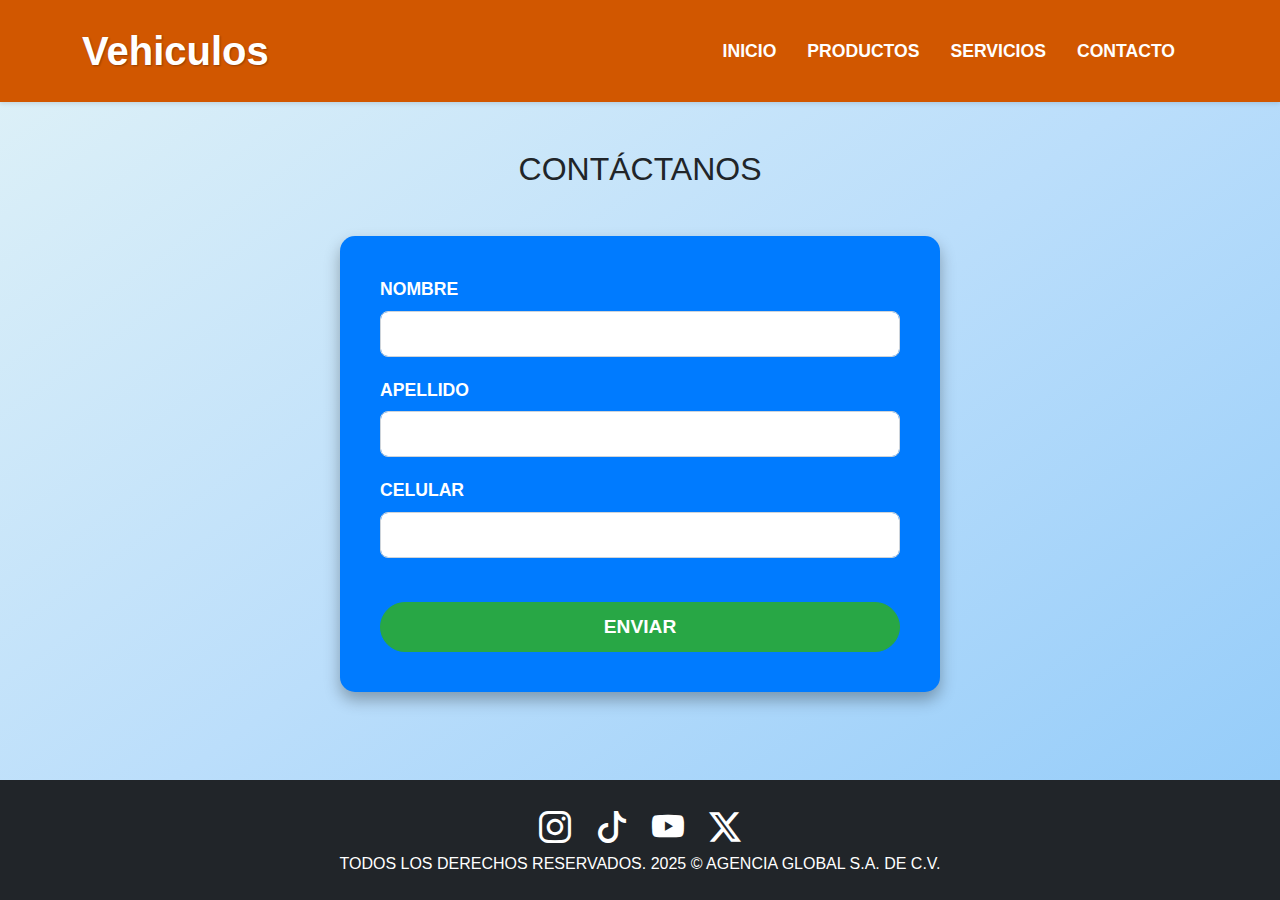
<file: Contacto.html>
<!DOCTYPE html>
<html lang="en">
<head>
    <meta charset="UTF-8">
    <meta name="viewport" content="width=device-width, initial-scale=1.0">
    <title>Document</title>
     <link href="css/bootstrap.min.css" rel="stylesheet">
    <link rel="stylesheet" href="css/estilos.css">
     <link rel="stylesheet" href="https://cdn.jsdelivr.net/npm/bootstrap-icons@1.13.1/font/bootstrap-icons.min.css">
</head>
<body>
     <header>
        <nav class="navbar navbar-expand-lg navbar-dark py-3">
            <div class="container">
                <a class="navbar-brand" href="index.html">Vehiculos</a>
                <button class="navbar-toggler" type="button" data-bs-toggle="collapse" data-bs-target="#navbarNav" aria-controls="navbarNav" aria-expanded="false" aria-label="Toggle navigation">
                    <span class="navbar-toggler-icon"></span>
                </button>
                <div class="collapse navbar-collapse justify-content-end" id="navbarNav">
                    <ul class="navbar-nav">
                        <li class="nav-item">
                            <a class="nav-link" href="index.html">INICIO</a>
                        </li>
                        <li class="nav-item">
                            <a class="nav-link" href="Productos.html">PRODUCTOS</a>
                        </li>
                        <li class="nav-item">
                            <a class="nav-link" href="Servicios.html">SERVICIOS</a>
                        </li>
                        <li class="nav-item">
                            <a class="nav-link" href="Contacto.html">CONTACTO</a>
                        </li>
                    </ul>
                </div>
            </div>
        </nav>
    </header>
     <main class="main-content-gradient py-5">
        <div class="container">
            <h2 class="text-center mb-5">CONTÁCTANOS</h2>
            <div class="contact-form-container">
                <form action="#" method="POST">
                    <div class="mb-3">
                        <label for="nombre" class="form-label">NOMBRE</label>
                        <input type="text" class="form-control" id="nombre" name="nombre" required>
                    </div>
                    <div class="mb-3">
                        <label for="apellido" class="form-label">APELLIDO</label>
                        <input type="text" class="form-control" id="apellido" name="apellido" required>
                    </div>
                    <div class="mb-3">
                        <label for="celular" class="form-label">CELULAR</label>
                        <input type="tel" class="form-control" id="celular" name="celular" required>
                    </div>
                    <button type="submit" class="btn btn-success mt-4">ENVIAR</button>
                </form>
            </div>
        </div>
    </main>
    <footer class="bg-dark text-white py-4">
        <div class="container">
            <div class="iconos">
                <i class="bi bi-instagram"></i>
                <i class="bi bi-tiktok"></i>
                <i class="bi bi-youtube"></i>
                <i class="bi bi-twitter-x"></i>
            </div>
            <p class="mb-0">TODOS LOS DERECHOS RESERVADOS. 2025 © AGENCIA GLOBAL S.A. DE C.V.</p>
        </div>
    </footer>
   <script src="/js/bootstrap.bundle.min.js"></script> 
</body>
</html>
</file>
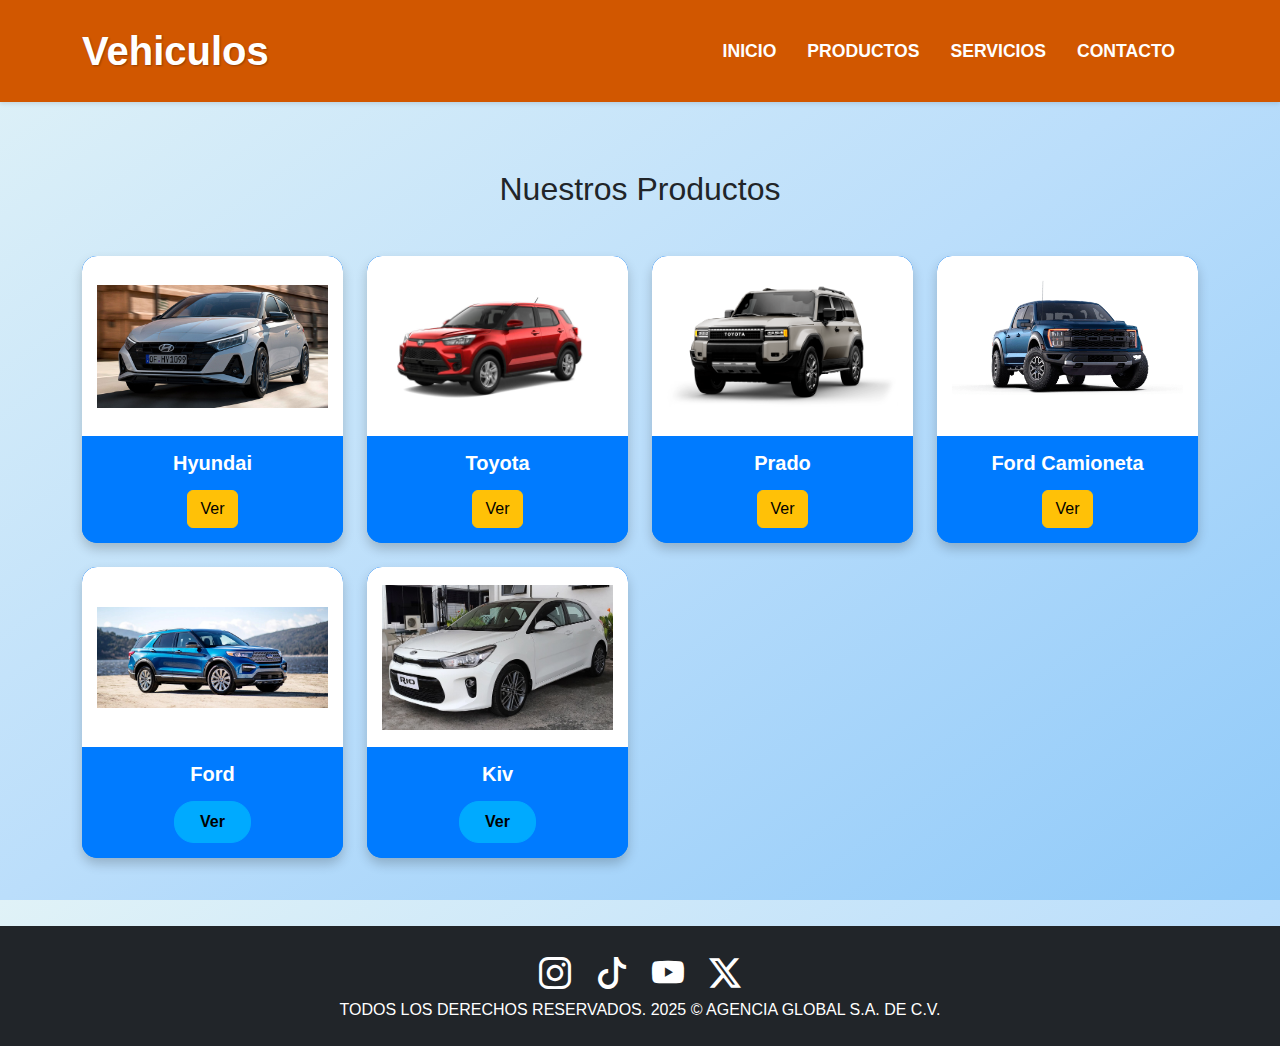
<file: Productos.html>
<!DOCTYPE html>
<html lang="en">
<head>
    <meta charset="UTF-8">
    <meta name="viewport" content="width=device-width, initial-scale=1.0">
    <title>Document</title>
     <link href="css/bootstrap.min.css" rel="stylesheet">
    <link rel="stylesheet" href="css/estilos.css">
     <link rel="stylesheet" href="https://cdn.jsdelivr.net/npm/bootstrap-icons@1.13.1/font/bootstrap-icons.min.css">
</head>
<body>
       <header>
        <nav class="navbar navbar-expand-lg navbar-dark py-3">
            <div class="container">
                <a class="navbar-brand" href="index.html">Vehiculos</a>
                <button class="navbar-toggler" type="button" data-bs-toggle="collapse" data-bs-target="#navbarNav" aria-controls="navbarNav" aria-expanded="false" aria-label="Toggle navigation">
                    <span class="navbar-toggler-icon"></span>
                </button>
                <div class="collapse navbar-collapse justify-content-end" id="navbarNav">
                    <ul class="navbar-nav">
                        <li class="nav-item">
                            <a class="nav-link" href="index.html">INICIO</a>
                        </li>
                        <li class="nav-item">
                            <a class="nav-link" href="Productos.html">PRODUCTOS</a>
                        </li>
                        <li class="nav-item">
                            <a class="nav-link" href="Servicios.html">SERVICIOS</a>
                        </li>
                        <li class="nav-item">
                            <a class="nav-link" href="Contacto.html">CONTACTO</a>
                        </li>
                    </ul>
                </div>
            </div>
        </nav>
    </header>
       <main class="main-content-gradient">
        <div class="container py-5">
            <h2 class="text-center mb-5">Nuestros Productos</h2>
            <div class="row g-4">

                <div class="col-md-3">
                    <div class="card text-center product-card">
                        <img src="img/Hyundai.jpg" class="card-img-top" alt="Analgésico X">
                        <div class="card-body">
                            <h5 class="card-title">Hyundai</h5>
                            <button class="btn btn-warning" data-bs-toggle="modal" data-bs-target="#modalProducto1">Ver</button>
                        </div>
                    </div>
                </div>

                <div class="col-md-3">
                    <div class="card text-center product-card">
                        <img src="img/Toyota.jpg" class="card-img-top" alt="Vitamina C">
                        <div class="card-body">
                            <h5 class="card-title">Toyota</h5>
                            <button class="btn btn-warning" data-bs-toggle="modal" data-bs-target="#modalProducto2">Ver</button>
                        </div>
                    </div>
                </div>

                <div class="col-md-3">
                    <div class="card text-center product-card">
                        <img src="img/Prado.png" class="card-img-top" alt="Jarabe para la Tos">
                        <div class="card-body">
                            <h5 class="card-title">Prado</h5>
                            <button class="btn btn-warning" data-bs-toggle="modal" data-bs-target="#modalProducto3">Ver</button>
                        </div>
                    </div>
                </div>

                <div class="col-md-3">
                    <div class="card text-center product-card">
                        <img src="img/Ford Camioneta.png" class="card-img-top" alt="Crema Hidratante">
                        <div class="card-body">
                            <h5 class="card-title">Ford Camioneta</h5>
                            <button class="btn btn-warning" data-bs-toggle="modal" data-bs-target="#modalProducto4">Ver</button>
                        </div>
                    </div>
                </div>

                <div class="col-md-3">
                    <div class="card text-center product-card">
                        <img src="img/Ford.jpg" class="card-img-top" alt="Protector Solar">
                        <div class="card-body">
                            <h5 class="card-title">Ford</h5>
                            <button class="btn btn-info" data-bs-toggle="modal" data-bs-target="#modalProducto5">Ver</button>
                        </div>
                    </div>
                </div>

                <div class="col-md-3">
                    <div class="card text-center product-card">
                        <img src="img/kiv.jpg" class="card-img-top" alt="Kit Primeros Auxilios">
                        <div class="card-body">
                            <h5 class="card-title">Kiv</h5>
                            <button class="btn btn-info" data-bs-toggle="modal" data-bs-target="#modalProducto6">Ver</button>
                        </div>
                    </div>
                </div>

                 <div class="modal fade" id="modalProducto1" tabindex="-1" aria-labelledby="modalProducto1Label" aria-hidden="true">
        <div class="modal-dialog modal-dialog-centered">
            <div class="modal-content">
                <div class="modal-header">
                    <h5 class="modal-title" id="Hyundai">Hyundai</h5>
                    <button type="button" class="btn-close" data-bs-dismiss="modal" aria-label="Close"></button>
                </div>
                <div class="modal-body">
                    <img src="img/Hyundai.jpg" class="img-fluid mb-3 modal-product-img" alt="Analgésico X">
                    <p class="product-price">Precio: L 100,000.00</p>
                    <p class="product-description">Lorem ipsum, dolor sit amet consectetur adipisicing elit. Sapiente recusandae earum enim officiis. Maiores accusantium expedita nesciunt amet aliquid recusandae nam tempora, assumenda excepturi incidunt distinctio porro neque quia quaerat.</p>
                </div>
                <div class="modal-footer">
                    <button type="button" class="btn btn-secondary" data-bs-dismiss="modal">Cerrar</button>
                </div>
            </div>
        </div>
    </div>

    <div class="modal fade" id="modalProducto2" tabindex="-1" aria-labelledby="modalProducto2Label" aria-hidden="true">
        <div class="modal-dialog modal-dialog-centered">
            <div class="modal-content">
                <div class="modal-header">
                    <h5 class="modal-title" id="modalProducto2Label">Toyota</h5>
                    <button type="button" class="btn-close" data-bs-dismiss="modal" aria-label="Close"></button>
                </div>
                <div class="modal-body">
                    <img src="img/Toyota.jpg" class="img-fluid mb-3 modal-product-img" alt="Vitamina C">
                    <p class="product-price">Precio: L 120,000.00</p>
                    <p class="product-description">Lorem ipsum dolor, sit amet consectetur adipisicing elit. Perspiciatis placeat dignissimos modi iusto id assumenda, corporis itaque voluptate accusantium laboriosam non veritatis consectetur vero porro quo in possimus illum quisquam?</p>
                </div>
                <div class="modal-footer">
                    <button type="button" class="btn btn-secondary" data-bs-dismiss="modal">Cerrar</button>
                </div>
            </div>
        </div>
    </div>

    <div class="modal fade" id="modalProducto3" tabindex="-1" aria-labelledby="modalProducto3Label" aria-hidden="true">
        <div class="modal-dialog modal-dialog-centered">
            <div class="modal-content">
                <div class="modal-header">
                    <h5 class="modal-title" id="modalProducto3Label">Prado</h5>
                    <button type="button" class="btn-close" data-bs-dismiss="modal" aria-label="Close"></button>
                </div>
                <div class="modal-body">
                    <img src="img/Prado.png" class="img-fluid mb-3 modal-product-img" alt="Jarabe para la Tos">
                    <p class="product-price">Precio: L 90.00</p>
                    <p class="product-description">Lorem ipsum dolor, sit amet consectetur adipisicing elit. Inventore aperiam voluptas atque ad fugit incidunt sunt? Corrupti obcaecati eaque, at, eos veniam temporibus sequi nobis, laudantium alias earum repellendus maiores.</p>
                </div>
                <div class="modal-footer">
                    <button type="button" class="btn btn-secondary" data-bs-dismiss="modal">Cerrar</button>
                </div>
            </div>
        </div>
    </div>

    <div class="modal fade" id="modalProducto4" tabindex="-1" aria-labelledby="modalProducto4Label" aria-hidden="true">
        <div class="modal-dialog modal-dialog-centered">
            <div class="modal-content">
                <div class="modal-header">
                    <h5 class="modal-title" id="modalProducto4Label">Ford Camioneta</h5>
                    <button type="button" class="btn-close" data-bs-dismiss="modal" aria-label="Close"></button>
                </div>
                <div class="modal-body">
                    <img src="img/Ford Camioneta.png" class="img-fluid mb-3 modal-product-img" alt="Crema Hidratante">
                    <p class="product-price">Precio: L 150.00</p>
                    <p class="product-description">Lorem ipsum dolor sit amet consectetur adipisicing elit. Cupiditate sit, sed ipsa omnis consequuntur ullam, corrupti consequatur quibusdam officia esse itaque, excepturi tempore! Beatae repudiandae et eius deserunt tempora. Hic!</p>
                </div>
                <div class="modal-footer">
                    <button type="button" class="btn btn-secondary" data-bs-dismiss="modal">Cerrar</button>
                </div>
            </div>
        </div>
    </div>

    <div class="modal fade" id="modalProducto5" tabindex="-1" aria-labelledby="modalProducto5Label" aria-hidden="true">
        <div class="modal-dialog modal-dialog-centered">
            <div class="modal-content">
                <div class="modal-header">
                    <h5 class="modal-title" id="modalProducto5Label">ford</h5>
                    <button type="button" class="btn-close" data-bs-dismiss="modal" aria-label="Close"></button>
                </div>
                <div class="modal-body">
                    <img src="img/Ford.jpg" class="img-fluid mb-3 modal-product-img" alt="Protector Solar">
                    <p class="product-price">Precio: L 210.00</p>
                    <p class="product-description">Lorem ipsum dolor sit amet, consectetur adipisicing elit. Error deserunt illum architecto perspiciatis ad non consequatur facere? Tempora voluptatem repudiandae quod hic fugit assumenda, ea distinctio odit necessitatibus voluptate iusto.</p>
                </div>
                <div class="modal-footer">
                    <button type="button" class="btn btn-secondary" data-bs-dismiss="modal">Cerrar</button>
                </div>
            </div>
        </div>
    </div>

    <div class="modal fade" id="modalProducto6" tabindex="-1" aria-labelledby="modalProducto6Label" aria-hidden="true">
        <div class="modal-dialog modal-dialog-centered">
            <div class="modal-content">
                <div class="modal-header">
                    <h5 class="modal-title" id="modalProducto6Label">Kiv</h5>
                    <button type="button" class="btn-close" data-bs-dismiss="modal" aria-label="Close"></button>
                </div>
                <div class="modal-body">
                    <img src="img/kiv.jpg" class="img-fluid mb-3 modal-product-img" alt="Kit Primeros Auxilios">
                    <p class="product-price">Precio: L 350.00</p>
                    <p class="product-description">Lorem ipsum dolor sit amet consectetur adipisicing elit. Sunt voluptas at tempore dolorum natus neque perferendis possimus, eos laborum, earum blanditiis quaerat veniam fugiat quia tenetur architecto tempora. Cupiditate, quas!</p>
                </div>
                <div class="modal-footer">
                    <button type="button" class="btn btn-secondary" data-bs-dismiss="modal">Cerrar</button>
                </div>
            </div>
        </div>
    </div>



            </div>
        </div>
    </main>
    <footer class="bg-dark text-white py-4">
        <div class="container">
            <div class="iconos">
                <i class="bi bi-instagram"></i>
                <i class="bi bi-tiktok"></i>
                <i class="bi bi-youtube"></i>
                <i class="bi bi-twitter-x"></i>
            </div>
            <p class="mb-0">TODOS LOS DERECHOS RESERVADOS. 2025 © AGENCIA GLOBAL S.A. DE C.V.</p>
        </div>
    </footer>
   <script src="/js/bootstrap.bundle.min.js"></script> 
</body>
</html>
</file>
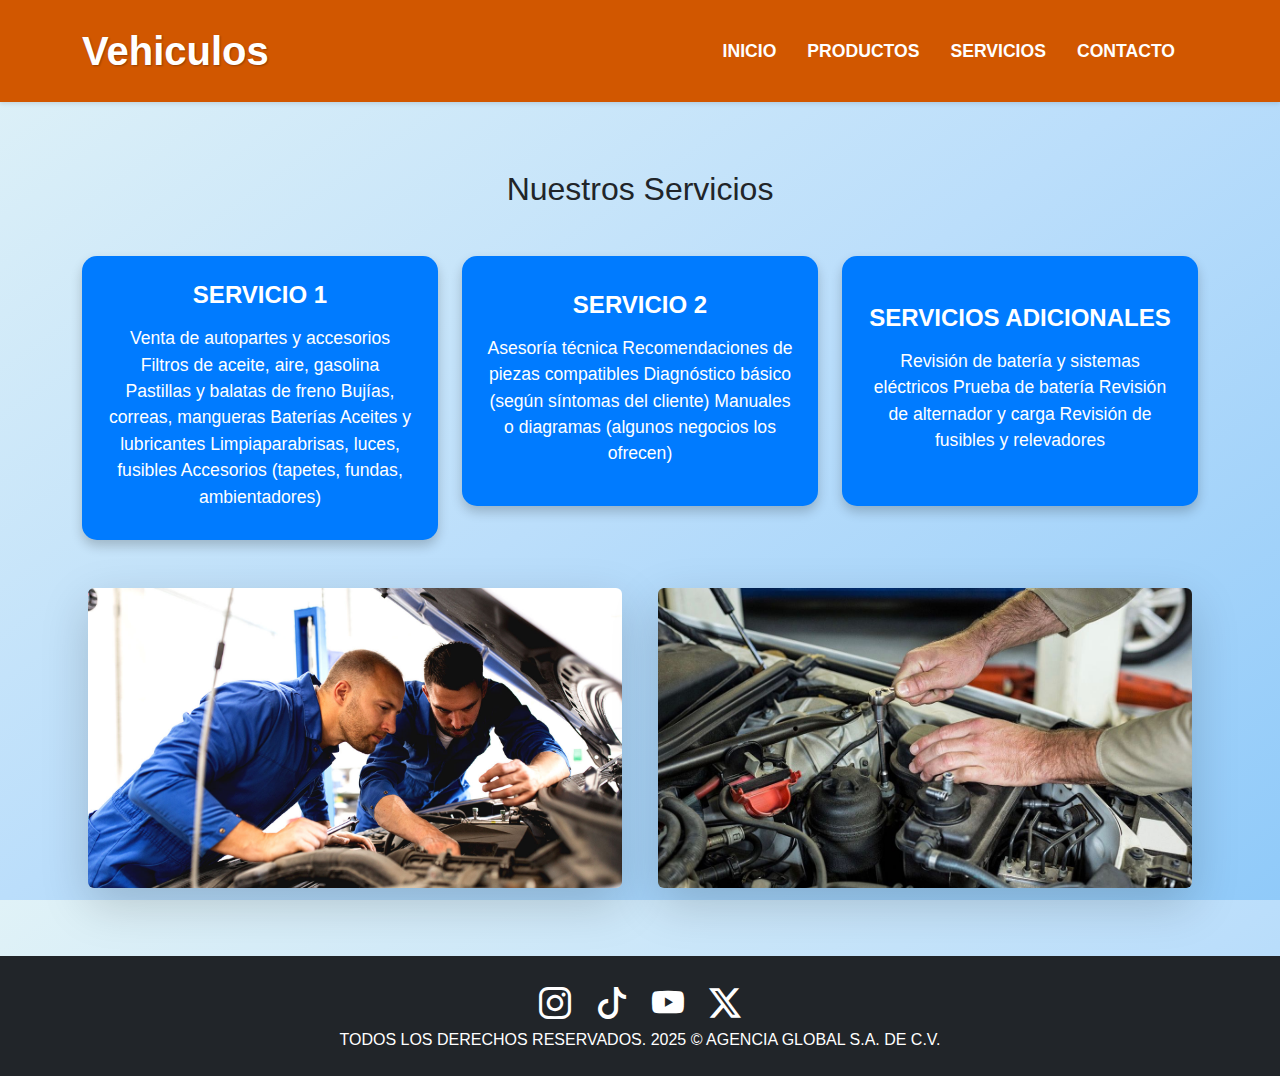
<file: Servicios.html>
<!DOCTYPE html>
<html lang="en">
<head>
    <meta charset="UTF-8">
    <meta name="viewport" content="width=device-width, initial-scale=1.0">
    <title>Document</title>
     <link href="css/bootstrap.min.css" rel="stylesheet">
    <link rel="stylesheet" href="css/estilos.css">
     <link rel="stylesheet" href="https://cdn.jsdelivr.net/npm/bootstrap-icons@1.13.1/font/bootstrap-icons.min.css">
</head>
<body>
     <header>
        <nav class="navbar navbar-expand-lg navbar-dark py-3">
            <div class="container">
                <a class="navbar-brand" href="index.html">Vehiculos</a>
                <button class="navbar-toggler" type="button" data-bs-toggle="collapse" data-bs-target="#navbarNav" aria-controls="navbarNav" aria-expanded="false" aria-label="Toggle navigation">
                    <span class="navbar-toggler-icon"></span>
                </button>
                <div class="collapse navbar-collapse justify-content-end" id="navbarNav">
                    <ul class="navbar-nav">
                        <li class="nav-item">
                            <a class="nav-link" href="index.html">INICIO</a>
                        </li>
                        <li class="nav-item">
                            <a class="nav-link" href="Productos.html">PRODUCTOS</a>
                        </li>
                        <li class="nav-item">
                            <a class="nav-link" href="Servicios.html">SERVICIOS</a>
                        </li>
                        <li class="nav-item">
                            <a class="nav-link" href="Contacto.html">CONTACTO</a>
                        </li>
                    </ul>
                </div>
            </div>
        </nav>
    </header>
      <main class="main-content-gradient">
        <div class="container py-5">
            <h2 class="text-center mb-5">Nuestros Servicios</h2>
            <div class="row g-4 mb-5 justify-content-center">

                <div class="col-md-4">
                    <div class="service-card">
                        <h4>SERVICIO 1</h4>
                        <ul>
                            <li>Venta de autopartes y accesorios
Filtros de aceite, aire, gasolina
Pastillas y balatas de freno
Bujías, correas, mangueras
Baterías
Aceites y lubricantes
Limpiaparabrisas, luces, fusibles
Accesorios (tapetes, fundas, ambientadores)
</li>
                          
                        </ul>
                    </div>
                </div>

                <div class="col-md-4">
                    <div class="service-card">
                        <h4>SERVICIO 2</h4>
                        <ul>
                            <li>Asesoría técnica
Recomendaciones de piezas compatibles
Diagnóstico básico (según síntomas del cliente)
Manuales o diagramas (algunos negocios los ofrecen)</li>
                          
                        </ul>
                    </div>
                </div>

                <div class="col-md-4">
                    <div class="service-card">
                        <h4>SERVICIOS ADICIONALES</h4>
                        <ul>
                            <li>Revisión de batería y sistemas eléctricos
Prueba de batería
Revisión de alternador y carga
Revisión de fusibles y relevadores</li>
                            
                        </ul>
                    </div>
                </div>
            </div>

            <div class="row mt-5">
                <div class="col-md-6 text-center">
                    <img src="img/mantenimiento-preventivo-auto.jpg" alt="Farmacéutico en farmacia" class="img-fluid rounded shadow-lg pharmacist-image">
                </div>
                <div class="col-md-6 text-center">
                    <img src="img/Mante 2.jpeg" alt="Farmacéutica atendiendo a cliente" class="img-fluid rounded shadow-lg pharmacist-image">
                </div>
            </div>
        </div>
    </main>
    <footer class="bg-dark text-white py-4">
        <div class="container">
            <div class="iconos">
                <i class="bi bi-instagram"></i>
                <i class="bi bi-tiktok"></i>
                <i class="bi bi-youtube"></i>
                <i class="bi bi-twitter-x"></i>
            </div>
            <p class="mb-0">TODOS LOS DERECHOS RESERVADOS. 2025 © AGENCIA GLOBAL S.A. DE C.V.</p>
        </div>
    </footer>
   <script src="/js/bootstrap.bundle.min.js"></script> 
</body>
</html>
</file>
<file: css/estilos.css>
/* General Body and HTML styling */
html, body {
    height: 100%;
    margin: 0;
}

body {
    font-family: 'Arial', sans-serif;
    display: flex;
    flex-direction: column;
    min-height: 100vh; /* Ensure body takes full viewport height */
    background: linear-gradient(to bottom right, #e0f2f7, #bbdefb, #90CAF9); /* Light blue to a slightly darker blue */
}

/* Header Styling */
.navbar {
    background-color: #d15700 !important; /* A distinct blue for the navbar, similar to the provided images */
    box-shadow: 0 2px 4px rgba(0, 0, 0, 0.1);
}

.navbar-brand {
    font-weight: bold;
    font-size: 2.5rem; /* Larger font size for brand */
    color: #fff !important;
    text-shadow: 1px 1px 2px rgba(0,0,0,0.3);
}

.navbar-nav .nav-link {
    font-weight: bold;
    color: #fff !important;
    font-size: 1.1rem;
    margin-right: 15px;
    transition: color 0.3s ease;
}

.navbar-nav .nav-link:hover {
    color: #cce5ff !important; /* Lighter blue on hover */
}

/* Main Content Section Background */
.main-content-gradient {
    background: linear-gradient(to bottom right, #16afd9, #bbdefb,); /* Light blue to a slightly darker blue */
    flex-grow: 1; /* Allows content to push footer down */
    padding-top: 20px;
    padding-bottom: 20px;
}

/* Hero Section (Homepage specific) */
.hero-section {
    position: relative;
    height: 60vh; /* Adjust height as needed */
    background-image: url('../img/farmacia_interior.jpg'); /* Placeholder image for pharmacy interior */
    background-size: cover;
    background-position: center;
    display: flex;
    align-items: center;
    justify-content: center;
    color: #fff;
    text-align: center;
    overflow: hidden;
    margin-bottom: 20px; /* Space below hero */
}

.hero-overlay {
    position: absolute;
    top: 0;
    left: 0;
    width: 100%;
    height: 100%;
    background-color: rgba(0, 0, 0, 0.5); /* Dark overlay for text readability */
}

.hero-content {
    position: relative;
    z-index: 1;
    max-width: 800px;
    padding: 20px;
}

.hero-content h1 {
    font-size: 3.5rem;
    margin-bottom: 20px;
    text-shadow: 2px 2px 4px rgba(0,0,0,0.7);
}

.hero-content .btn {
    font-size: 1.2rem;
    padding: 12px 30px;
    border-radius: 30px;
    background-color: #00aaff; /* Bright blue for button */
    border-color: #00aaff;
    transition: background-color 0.3s ease;
}

.hero-content .btn:hover {
    background-color: #007bbd; /* Slightly darker blue on hover */
    border-color: #007bbd;
}

/* Product Card Styling (common for products page) */
.product-card {
    border: none; /* Remove default bootstrap border */
    border-radius: 15px; /* Rounded corners for cards */
    overflow: hidden;
    box-shadow: 0 6px 12px rgba(0, 0, 0, 0.2); /* More prominent shadow */
    transition: transform 0.2s ease-in-out, box-shadow 0.2s ease-in-out;
    background-color: #007bff; /* Blue background for product cards */
    color: #fff;
}

.product-card:hover {
    transform: translateY(-8px); /* Lift card slightly on hover */
    box-shadow: 0 12px 24px rgba(0, 0, 0, 0.3); /* Enhanced shadow on hover */
}

.product-card .card-img-top {
    height: 180px; /* Fixed height for product images */
    object-fit: contain; /* Ensures images fit without cropping */
    padding: 15px;
    background-color: #fff; /* White background for the image area */
    border-top-left-radius: 15px;
    border-top-right-radius: 15px;
}

.product-card .card-body {
    padding: 15px;
    background-color: #007bff; /* Match card background */
}

.product-card .card-title {
    font-weight: bold;
    color: #fff;
    margin-bottom: 15px;
    font-size: 1.25rem;
}

.product-card .btn-info {
    background-color: #00aaff; /* Bright blue for product buttons */
    border-color: #00aaff;
    font-weight: bold;
    border-radius: 20px;
    padding: 8px 25px;
    transition: background-color 0.3s ease;
}

.product-card .btn-info:hover {
    background-color: #007bbd;
    border-color: #007bbd;
}

/* Modal Styling */
.modal-header {
    background-color: #007bff; /* Blue header for modals */
    color: #fff;
    border-bottom: none;
}

.modal-header .modal-title {
    font-weight: bold;
}

.modal-header .btn-close {
    filter: invert(1); /* Makes the close button white */
}

.modal-body {
    text-align: center;
    padding: 20px;
}

.modal-product-img {
    max-width: 80%; /* Adjust size of image in modal */
    height: auto;
    border: 1px solid #ddd;
    border-radius: 8px;
    margin-bottom: 20px;
}

.product-price {
    font-size: 1.5em;
    font-weight: bold;
    color: #28a745; /* Green for price */
    margin-bottom: 10px;
}

.product-description {
    font-size: 1em;
    color: #333;
    line-height: 1.6;
}

/* Services Page Styling */
.service-card {
    background-color: #007bff; /* Blue background for service cards */
    color: #fff;
    border-radius: 15px;
    padding: 25px;
    min-height: 250px; /* Ensure consistent height */
    display: flex;
    flex-direction: column;
    justify-content: center;
    align-items: center;
    text-align: center;
    box-shadow: 0 6px 12px rgba(0, 0, 0, 0.2);
    transition: transform 0.2s ease-in-out, box-shadow 0.2s ease-in-out;
}

.service-card:hover {
    transform: translateY(-8px);
    box-shadow: 0 12px 24px rgba(0, 0, 0, 0.3);
}

.service-card h4 {
    font-weight: bold;
    margin-bottom: 15px;
    font-size: 1.5rem;
}

.service-card ul {
    list-style: none; /* Remove bullet points */
    padding: 0;
    margin: 0;
}

.service-card ul li {
    margin-bottom: 5px;
    font-size: 1.1rem;
}

.pharmacist-image {
    max-width: 100%;
    height: 300px; /* Fixed height for consistency */
    object-fit: cover; /* Cover the area, possibly cropping */
    border-radius: 10px;
    box-shadow: 0 4px 8px rgba(0,0,0,0.1);
}

/* Contact Page Styling */
.contact-form-container {
    background-color: #007bff; /* Blue background for form container */
    padding: 40px;
    border-radius: 15px;
    box-shadow: 0 8px 16px rgba(0, 0, 0, 0.3);
    max-width: 600px; /* Max width for the form */
    margin: 0 auto; /* Center the form */
    color: #fff;
}

.contact-form-container label {
    font-weight: bold;
    font-size: 1.1rem;
    margin-bottom: 8px;
    display: block; /* Make label take full width */
}

.contact-form-container .form-control {
    border-radius: 8px;
    padding: 10px 15px;
    border: 1px solid #ced4da;
    background-color: #fff; /* White background for inputs */
    color: #333;
    font-size: 1rem;
    margin-bottom: 20px; /* Space between inputs */
}

.contact-form-container .btn-success {
    background-color: #28a745; /* Green send button */
    border-color: #28a745;
    font-size: 1.2rem;
    padding: 10px 30px;
    border-radius: 25px;
    font-weight: bold;
    width: 100%; /* Full width button */
    transition: background-color 0.3s ease;
}

.contact-form-container .btn-success:hover {
    background-color: #218838;
    border-color: #1e7e34;
}

/* Footer Styling */
footer {
    background-color: #343a40; /* Dark gray for footer */
    color: #fff;
    padding: 20px 0;
    text-align: center;
    margin-top: auto; /* Push footer to the bottom */
    width: 100%;
}

footer .iconos i {
    font-size: 2em;
    margin: 0 10px;
    color: #fff;
    transition: color 0.3s ease;
}

footer .iconos i:hover {
    color: #00aaff; /* Bright blue on hover */
}
</file>
